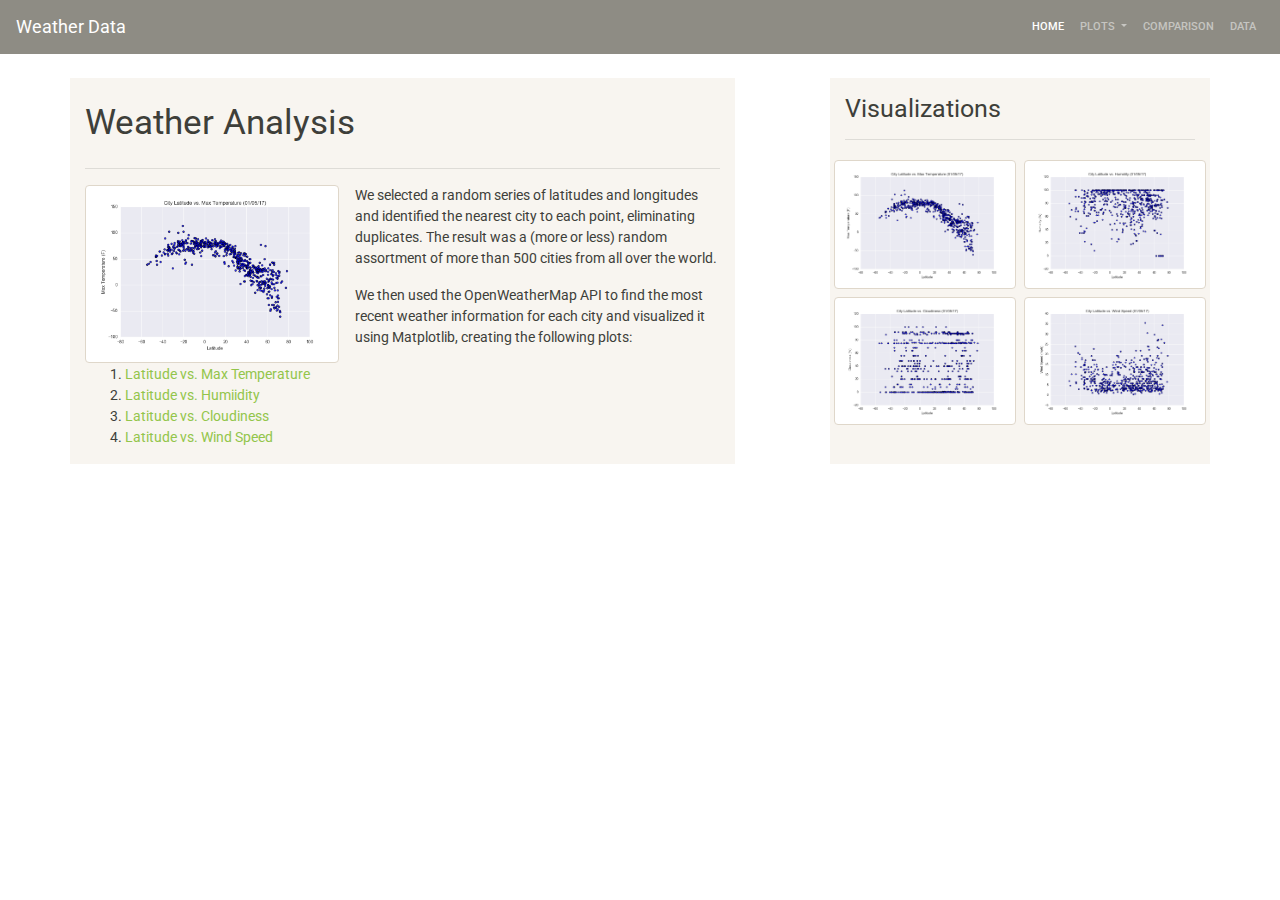
<file: index.html>
<!DOCTYPE html>
<html lang="en-us">

<head>

  <meta charset="UTF-8">
  <title>Weather Data</title>

  <!-- Import Bootswatch Sandstone Theme -->
  <link rel="stylesheet" href="bootstrap.css">

  <link rel="stylesheet" href="style.css">
</head>

<body>
    <nav class="navbar navbar-expand-lg navbar-dark bg-dark navbar-static-top">
            <a class="navbar-brand" href="index.html">Weather Data</a>
            <button class="navbar-toggler" type="button" data-toggle="collapse" data-target="#navbarColor02" aria-controls="navbarColor02" aria-expanded="false" aria-label="Toggle navigation">
                <span class="navbar-toggler-icon"></span>
            </button>

            <div class="collapse navbar-collapse" id="navbarColor02">
                <ul class="navbar-nav ml-auto">
                    <li class="nav-item active">
                        <a class="nav-link" href="index.html">Home <span class="sr-only">(current)</span></a>
                    </li>
                    <li class="nav-item dropdown">
                        <a class="nav-link dropdown-toggle" href="#" data-toggle="dropdown" id="plots">
                                Plots <span class="caret"></span></a>
                        <div class="dropdown-menu" aria-labelledby="plots">
                            <a class="dropdown-item" href="temp.html">Latitude vs. Max Temperature</a>
                            <a class="dropdown-item" href="humid.html">Latitude vs. Humidity</a>
                            <a class="dropdown-item" href="cloud.html">Latitude vs. Cloudiness</a>
                            <a class="dropdown-item" href="wind.html">Latitude vs. Wind Speed</a>
                        </div>

                    </li>
                    <li class="nav-item">
                        <a class="nav-link" href="comparison.html">Comparison</a>
                    </li>
                    <li class="nav-item">
                        <a class="nav-link" href="data.html">Data</a>
                    </li>
                </ul>
            </div>
        </nav>
    <div class="container">
 

        <div class="row">
            <div class="col-md-7 my-4 bg-light">
                <h1 class="my-4">Weather Analysis</h1>
                <hr>
                <img class="mr-3 float-left resize img-thumbnail img-responsive" src="assets/images/Fig1.png" alt="Latitude vs. Max Temperature">
                <p>We selected a random series of latitudes and longitudes and identified the nearest city to each point, eliminating duplicates. The result was a (more or less) random assortment of more than 500 cities from all over the world.</p>
                
                <p>We then used the OpenWeatherMap API to find the most recent weather information for each city and visualized it using Matplotlib, creating the following plots:</p>

                <ol>
                    <li><a href="temp.html">Latitude vs. Max Temperature</a></li>
                    <li><a href="humid.html">Latitude vs. Humiidity</a></li>
                    <li><a href="cloud.html">Latitude vs. Cloudiness</a></li>
                    <li><a href="wind.html">Latitude vs. Wind Speed</a></li>
                </ol>
                
            </div>
            <div class="col-md-1"></div>
            <div class="col-md-4 my-4 bg-light">
                <h3 class="my-3">Visualizations</h3>
                <hr>
                <div class="row">
                    <div class="col p-1">
                        <a href="temp.html">
                        <img class="img-thumbnail img-responsive" src="assets/images/Fig1.png" alt="Latitude vs. Max Temperature">
                        </a>
                    </div>
                    <div class="col p-1">
                        <a href="humid.html">
                        <img class="img-thumbnail img-responsive" src="assets/images/Fig2.png" alt="Latitude vs. Humidity">
                        </a>
                    </div>
                </div>
                <div class="row">
                    <div class="col p-1">
                        <a href="cloud.html">
                        <img class="img-thumbnail img-responsive" src="assets/images/Fig3.png" alt="Latitude vs. Cloudiness">
                        </a>
                    </div>
                    <div class="col p-1">
                        <a href="wind.html">
                        <img class="img-thumbnail img-responsive" src="assets/images/Fig4.png" alt="Latitude vs. Wind Speed">
                        </a>
                    </div>
                </div>
            </div>
        </div>

    </div>
    <script src="https://code.jquery.com/jquery-3.3.1.slim.min.js" integrity="sha384-q8i/X+965DzO0rT7abK41JStQIAqVgRVzpbzo5smXKp4YfRvH+8abtTE1Pi6jizo" crossorigin="anonymous"></script>
    <script src="https://cdnjs.cloudflare.com/ajax/libs/popper.js/1.14.7/umd/popper.min.js" integrity="sha384-UO2eT0CpHqdSJQ6hJty5KVphtPhzWj9WO1clHTMGa3JDZwrnQq4sF86dIHNDz0W1" crossorigin="anonymous"></script>
    <script src="https://stackpath.bootstrapcdn.com/bootstrap/4.3.1/js/bootstrap.min.js" integrity="sha384-JjSmVgyd0p3pXB1rRibZUAYoIIy6OrQ6VrjIEaFf/nJGzIxFDsf4x0xIM+B07jRM" crossorigin="anonymous"></script>
</body>
</file>
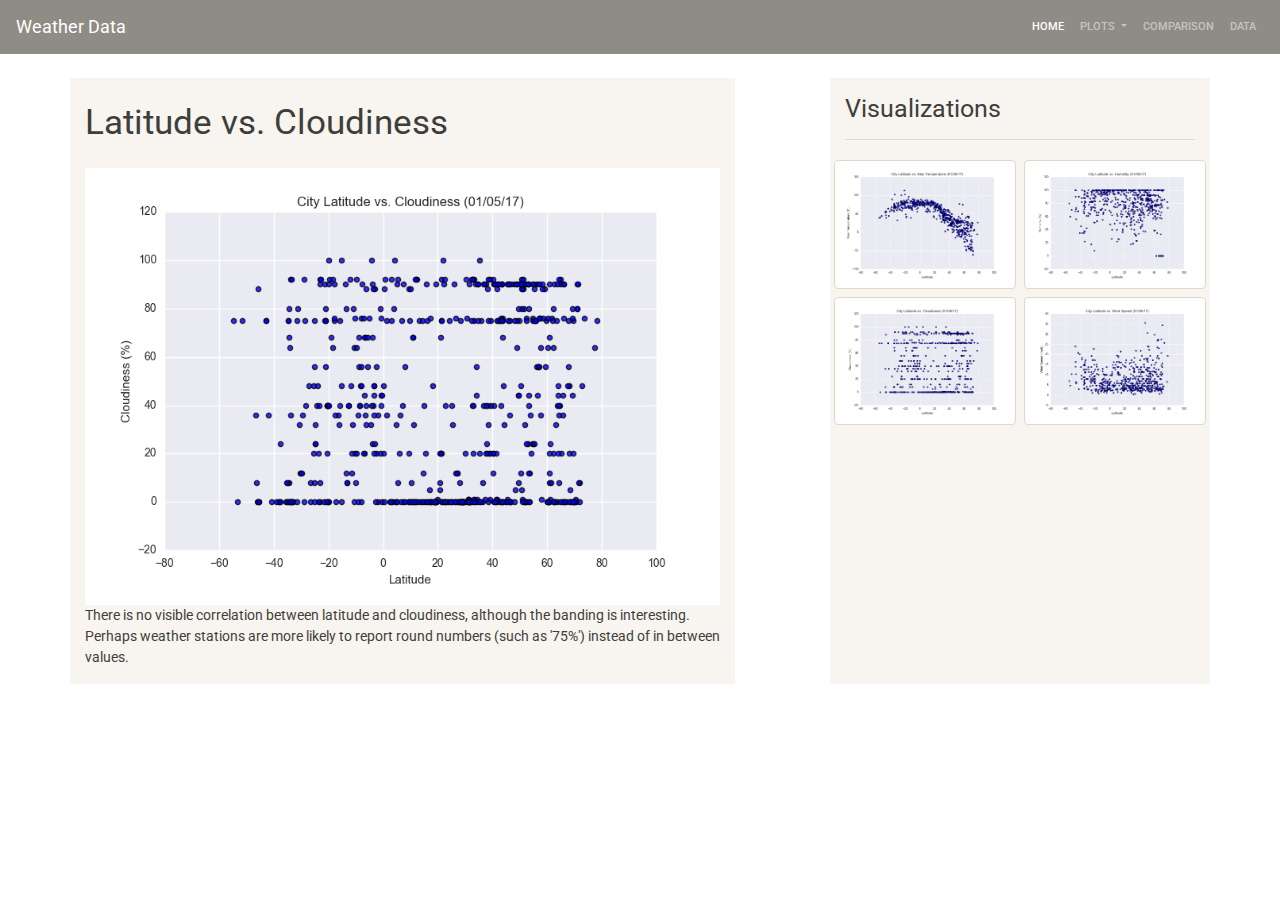
<file: cloud.html>
<!DOCTYPE html>
<html lang="en-us">

<head>

  <meta charset="UTF-8">
  <title>Latitude vs. Cloudiness</title>

  <!-- Import Bootswatch Sandstone Theme -->
  <link rel="stylesheet" href="bootstrap.css">

  <link rel="stylesheet" href="style.css">
</head>

<body>
    <nav class="navbar navbar-expand-lg navbar-dark bg-dark navbar-static-top">
        <a class="navbar-brand" href="index.html">Weather Data</a>
        <button class="navbar-toggler" type="button" data-toggle="collapse" data-target="#navbarColor02" aria-controls="navbarColor02" aria-expanded="false" aria-label="Toggle navigation">
            <span class="navbar-toggler-icon"></span>
        </button>

        <div class="collapse navbar-collapse" id="navbarColor02">
            <ul class="navbar-nav ml-auto">
                <li class="nav-item active">
                    <a class="nav-link" href="index.html">Home <span class="sr-only">(current)</span></a>
                </li>
                <li class="nav-item dropdown">
                    <a class="nav-link dropdown-toggle" href="#" data-toggle="dropdown" id="plots">
                            Plots <span class="caret"></span></a>
                    <div class="dropdown-menu" aria-labelledby="plots">
                        <a class="dropdown-item" href="temp.html">Latitude vs. Max Temperature</a>
                        <a class="dropdown-item" href="humid.html">Latitude vs. Humidity</a>
                        <a class="dropdown-item" href="cloud.html">Latitude vs. Cloudiness</a>
                        <a class="dropdown-item" href="wind.html">Latitude vs. Wind Speed</a>
                    </div>

                </li>
                <li class="nav-item">
                    <a class="nav-link" href="comparison.html">Comparison</a>
                </li>
                <li class="nav-item">
                    <a class="nav-link" href="data.html">Data</a>
                </li>
            </ul>
        </div>
    </nav>
        <div class="container">
            <div class="row">
                <div class="col-md-7 my-4 bg-light">
                    <h1 class="my-4">Latitude vs. Cloudiness</h1>
                    <img class="img-fluid" src="assets/images/Fig3.png" alt="Latitude vs. Cloudiness">
                    <p>There is no visible correlation between latitude and cloudiness, although the banding is interesting. Perhaps weather stations are more likely to report round numbers (such as '75%') instead of in between values.</p>
                </div>
                <div class="col-md-1"></div>
                <div class="col-md-4 my-4 bg-light">
                    <h3 class="my-3">Visualizations</h3>
                    <hr>
                    <div class="row">
                        <div class="col p-1">
                            <a href="temp.html">
                            <img class="img-thumbnail img-responsive" src="assets/images/Fig1.png" alt="Latitude vs. Max Temperature">
                            </a>
                        </div>
                        <div class="col p-1">
                            <a href="humid.html">
                            <img class="img-thumbnail img-responsive" src="assets/images/Fig2.png" alt="Latitude vs. Humidity">
                            </a>
                        </div>
                    </div>
                    <div class="row">
                        <div class="col p-1">
                            <a href="cloud.html">
                            <img class="img-thumbnail img-responsive" src="assets/images/Fig3.png" alt="Latitude vs. Cloudiness">
                            </a>
                        </div>
                        <div class="col p-1">
                            <a href="wind.html">
                            <img class="img-thumbnail img-responsive" src="assets/images/Fig4.png" alt="Latitude vs. Wind Speed">
                            </a>
                        </div>
                    </div>
                </div>
            </div>

        </div>

        <script src="https://code.jquery.com/jquery-3.3.1.slim.min.js" integrity="sha384-q8i/X+965DzO0rT7abK41JStQIAqVgRVzpbzo5smXKp4YfRvH+8abtTE1Pi6jizo" crossorigin="anonymous"></script>
        <script src="https://cdnjs.cloudflare.com/ajax/libs/popper.js/1.14.7/umd/popper.min.js" integrity="sha384-UO2eT0CpHqdSJQ6hJty5KVphtPhzWj9WO1clHTMGa3JDZwrnQq4sF86dIHNDz0W1" crossorigin="anonymous"></script>
        <script src="https://stackpath.bootstrapcdn.com/bootstrap/4.3.1/js/bootstrap.min.js" integrity="sha384-JjSmVgyd0p3pXB1rRibZUAYoIIy6OrQ6VrjIEaFf/nJGzIxFDsf4x0xIM+B07jRM" crossorigin="anonymous"></script> 
    </body>
</html>
</file>
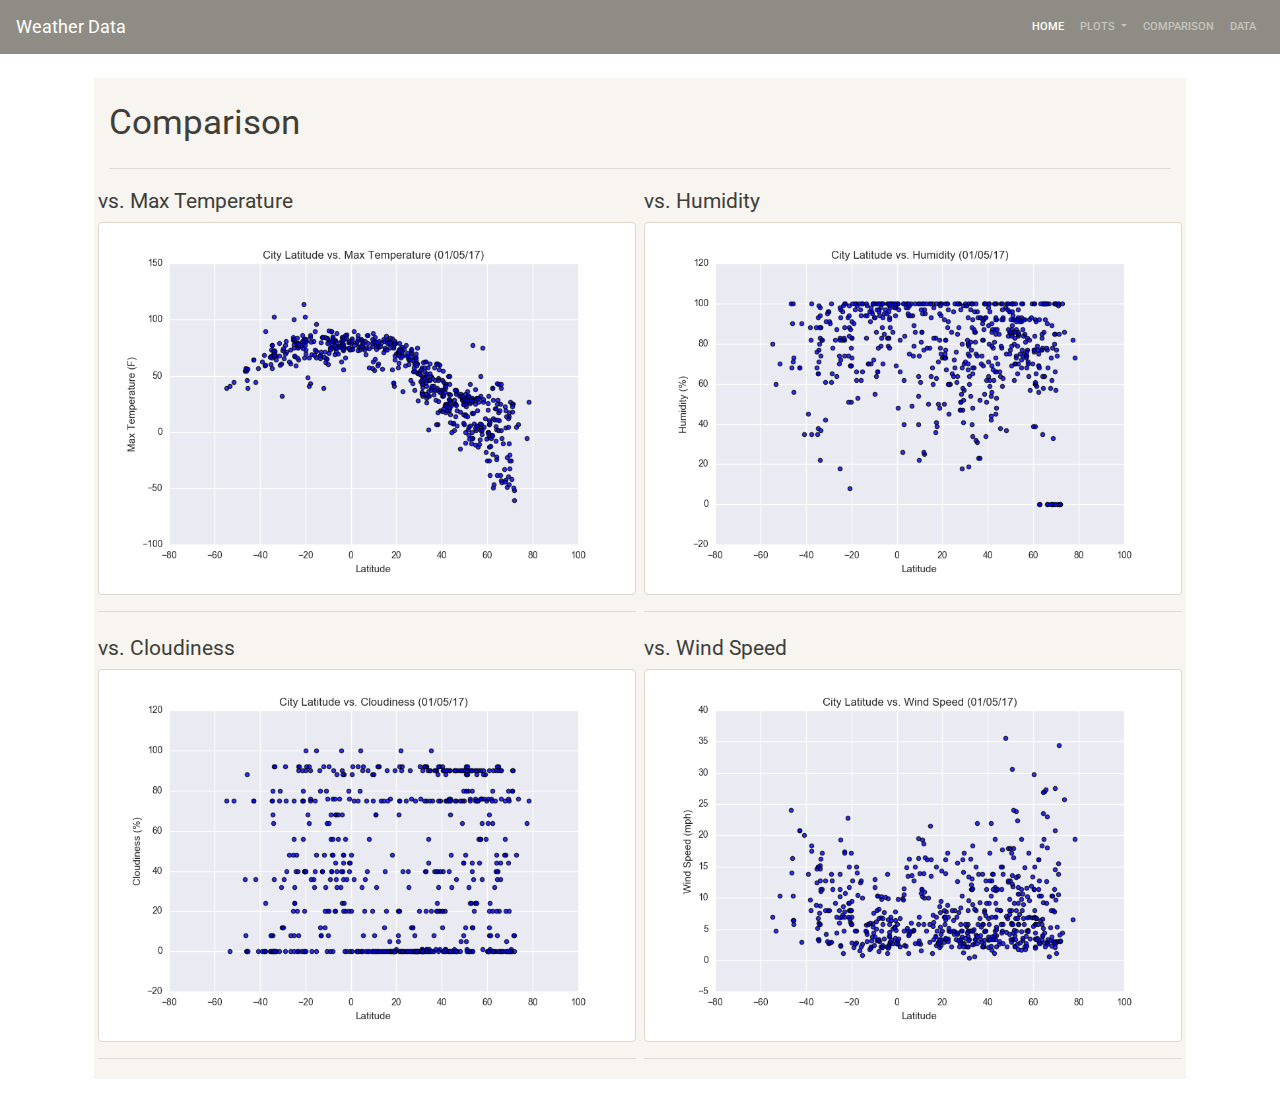
<file: comparison.html>
<!DOCTYPE html>
<html lang="en-us">

<head>

  <meta charset="UTF-8">
  <title>Comparison</title>

  <!-- Import Bootswatch Sandstone Theme -->
  <link rel="stylesheet" href="bootstrap.css">

  <link rel="stylesheet" href="style.css">
</head>

<body>
    <nav class="navbar navbar-expand-lg navbar-dark bg-dark navbar-static-top">
        <a class="navbar-brand" href="index.html">Weather Data</a>
        <button class="navbar-toggler" type="button" data-toggle="collapse" data-target="#navbarColor02" aria-controls="navbarColor02" aria-expanded="false" aria-label="Toggle navigation">
            <span class="navbar-toggler-icon"></span>
        </button>

        <div class="collapse navbar-collapse" id="navbarColor02">
            <ul class="navbar-nav ml-auto">
                <li class="nav-item active">
                    <a class="nav-link" href="index.html">Home <span class="sr-only">(current)</span></a>
                </li>
                <li class="nav-item dropdown">
                    <a class="nav-link dropdown-toggle" href="#" data-toggle="dropdown" id="plots">
                            Plots <span class="caret"></span></a>
                    <div class="dropdown-menu" aria-labelledby="plots">
                        <a class="dropdown-item" href="temp.html">Latitude vs. Max Temperature</a>
                        <a class="dropdown-item" href="humid.html">Latitude vs. Humidity</a>
                        <a class="dropdown-item" href="cloud.html">Latitude vs. Cloudiness</a>
                        <a class="dropdown-item" href="wind.html">Latitude vs. Wind Speed</a>
                    </div>

                </li>
                <li class="nav-item">
                    <a class="nav-link" href="comparison.html">Comparison</a>
                </li>
                <li class="nav-item">
                    <a class="nav-link" href="data.html">Data</a>
                </li>
            </ul>
        </div>
    </nav>
    <div class="container">
        <div class="row">
            <div class="col mx-4 my-4 bg-light">
                    <h1 class="my-4">Comparison</h1>
                    <hr>
                    <div class="row">
                        <div class="col-md-6 p-1">
                            <h4>vs. Max Temperature</h4>
                            <a href="temp.html">
                            <img class="img-thumbnail img-responsive" src="assets/images/Fig1.png" alt="Latitude vs. Max Temperature">
                            </a>
                            <hr>
                        </div>
                        <div class="col-md-6 p-1">
                            <h4>vs. Humidity</h4>
                            <a href="humid.html">
                            <img class="img-thumbnail img-responsive" src="assets/images/Fig2.png" alt="Latitude vs. Humidity">
                            </a>
                            <hr>
                        </div>
                    </div>
                    <div class="row">
                        <div class="col-md-6 p-1">
                            <h4>vs. Cloudiness</h4>
                            <a href="cloud.html">
                            <img class="img-thumbnail img-responsive" src="assets/images/Fig3.png" alt="Latitude vs. Cloudiness">
                            </a>
                            <hr>
                        </div>
                        <div class="col-md-6 p-1">
                            <h4>vs. Wind Speed</h4>
                            <a href="wind.html">
                            <img class="img-thumbnail img-responsive" src="assets/images/Fig4.png" alt="Latitude vs. Wind Speed">
                            </a>
                            <hr>
                        </div>
                    </div>
                </div>
            </div>
    </div>
        <script src="https://code.jquery.com/jquery-3.3.1.slim.min.js" integrity="sha384-q8i/X+965DzO0rT7abK41JStQIAqVgRVzpbzo5smXKp4YfRvH+8abtTE1Pi6jizo" crossorigin="anonymous"></script>
        <script src="https://cdnjs.cloudflare.com/ajax/libs/popper.js/1.14.7/umd/popper.min.js" integrity="sha384-UO2eT0CpHqdSJQ6hJty5KVphtPhzWj9WO1clHTMGa3JDZwrnQq4sF86dIHNDz0W1" crossorigin="anonymous"></script>
        <script src="https://stackpath.bootstrapcdn.com/bootstrap/4.3.1/js/bootstrap.min.js" integrity="sha384-JjSmVgyd0p3pXB1rRibZUAYoIIy6OrQ6VrjIEaFf/nJGzIxFDsf4x0xIM+B07jRM" crossorigin="anonymous"></script> 
    </body>
</html>
</file>
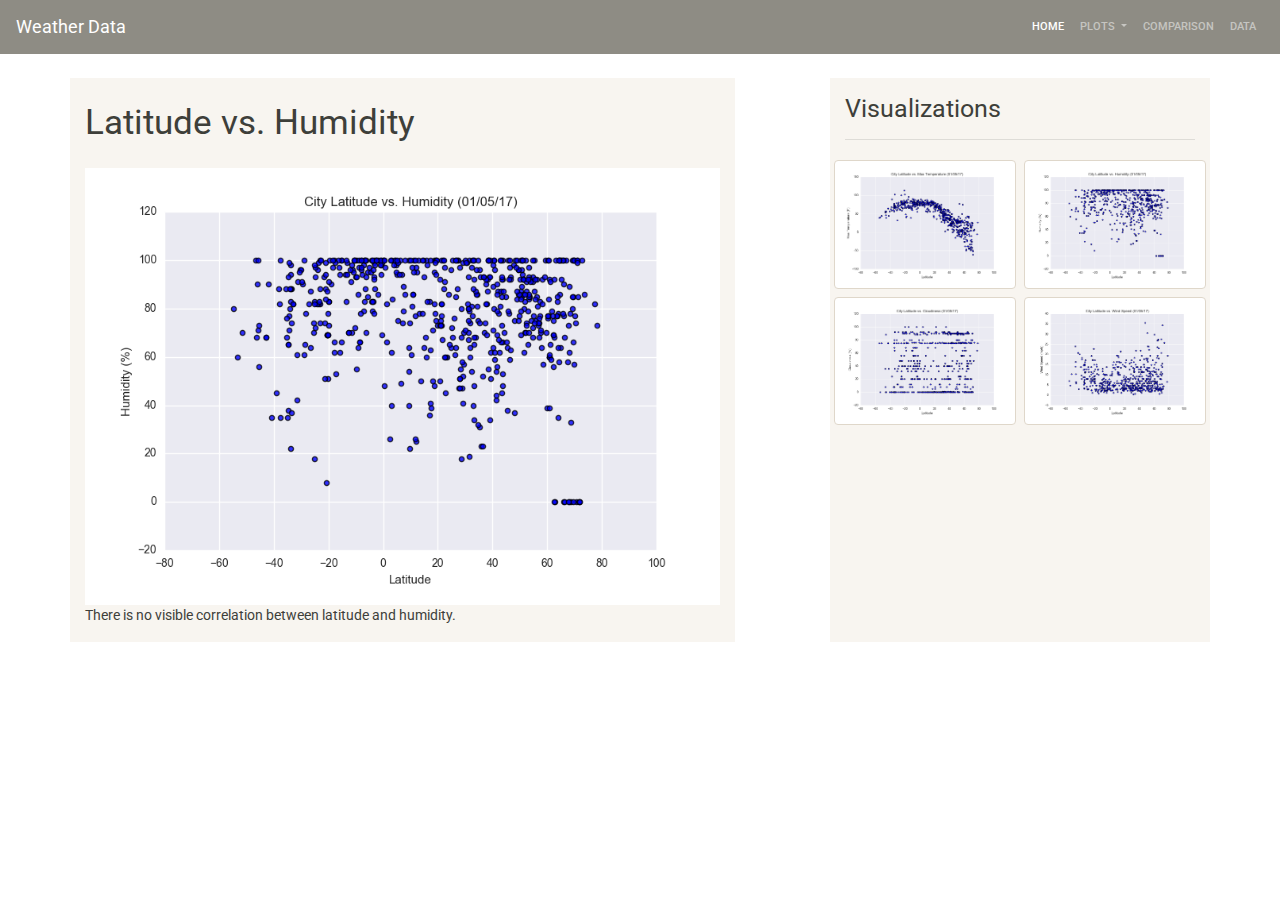
<file: humid.html>
<!DOCTYPE html>
<html lang="en-us">

<head>

  <meta charset="UTF-8">
  <title>Latitude vs. Humidity</title>

  <!-- Import Bootswatch Sandstone Theme -->
  <link rel="stylesheet" href="bootstrap.css">

  <link rel="stylesheet" href="style.css">
</head>

<body>
    <nav class="navbar navbar-expand-lg navbar-dark bg-dark navbar-static-top">
        <a class="navbar-brand" href="index.html">Weather Data</a>
        <button class="navbar-toggler" type="button" data-toggle="collapse" data-target="#navbarColor02" aria-controls="navbarColor02" aria-expanded="false" aria-label="Toggle navigation">
            <span class="navbar-toggler-icon"></span>
        </button>

        <div class="collapse navbar-collapse" id="navbarColor02">
            <ul class="navbar-nav ml-auto">
                <li class="nav-item active">
                    <a class="nav-link" href="index.html">Home <span class="sr-only">(current)</span></a>
                </li>
                <li class="nav-item dropdown">
                    <a class="nav-link dropdown-toggle" href="#" data-toggle="dropdown" id="plots">
                            Plots <span class="caret"></span></a>
                    <div class="dropdown-menu" aria-labelledby="plots">
                        <a class="dropdown-item" href="temp.html">Latitude vs. Max Temperature</a>
                        <a class="dropdown-item" href="humid.html">Latitude vs. Humidity</a>
                        <a class="dropdown-item" href="cloud.html">Latitude vs. Cloudiness</a>
                        <a class="dropdown-item" href="wind.html">Latitude vs. Wind Speed</a>
                    </div>

                </li>
                <li class="nav-item">
                    <a class="nav-link" href="comparison.html">Comparison</a>
                </li>
                <li class="nav-item">
                    <a class="nav-link" href="data.html">Data</a>
                </li>
            </ul>
        </div>
    </nav>
        <div class="container">
            <div class="row">
                <div class="col-md-7 my-4 bg-light">
                    <h1 class="my-4">Latitude vs. Humidity</h1>
                    <img class="img-fluid" src="assets/images/Fig2.png" alt="Latitude vs. Humidity">
                    <p>There is no visible correlation between latitude and humidity.</p>
                </div>
                <div class="col-md-1"></div>
                <div class="col-md-4 my-4 bg-light">
                    <h3 class="my-3">Visualizations</h3>
                    <hr>
                    <div class="row">
                        <div class="col p-1">
                            <a href="temp.html">
                            <img class="img-thumbnail img-responsive" src="assets/images/Fig1.png" alt="Latitude vs. Max Temperature">
                            </a>
                        </div>
                        <div class="col p-1">
                            <a href="humid.html">
                            <img class="img-thumbnail img-responsive" src="assets/images/Fig2.png" alt="Latitude vs. Humidity">
                            </a>
                        </div>
                    </div>
                    <div class="row">
                        <div class="col p-1">
                            <a href="cloud.html">
                            <img class="img-thumbnail img-responsive" src="assets/images/Fig3.png" alt="Latitude vs. Cloudiness">
                            </a>
                        </div>
                        <div class="col p-1">
                            <a href="wind.html">
                            <img class="img-thumbnail img-responsive" src="assets/images/Fig4.png" alt="Latitude vs. Wind Speed">
                            </a>
                        </div>
                    </div>
                </div>
            </div>

        </div>

        <script src="https://code.jquery.com/jquery-3.3.1.slim.min.js" integrity="sha384-q8i/X+965DzO0rT7abK41JStQIAqVgRVzpbzo5smXKp4YfRvH+8abtTE1Pi6jizo" crossorigin="anonymous"></script>
        <script src="https://cdnjs.cloudflare.com/ajax/libs/popper.js/1.14.7/umd/popper.min.js" integrity="sha384-UO2eT0CpHqdSJQ6hJty5KVphtPhzWj9WO1clHTMGa3JDZwrnQq4sF86dIHNDz0W1" crossorigin="anonymous"></script>
        <script src="https://stackpath.bootstrapcdn.com/bootstrap/4.3.1/js/bootstrap.min.js" integrity="sha384-JjSmVgyd0p3pXB1rRibZUAYoIIy6OrQ6VrjIEaFf/nJGzIxFDsf4x0xIM+B07jRM" crossorigin="anonymous"></script> 
    </body>
</html>
</file>
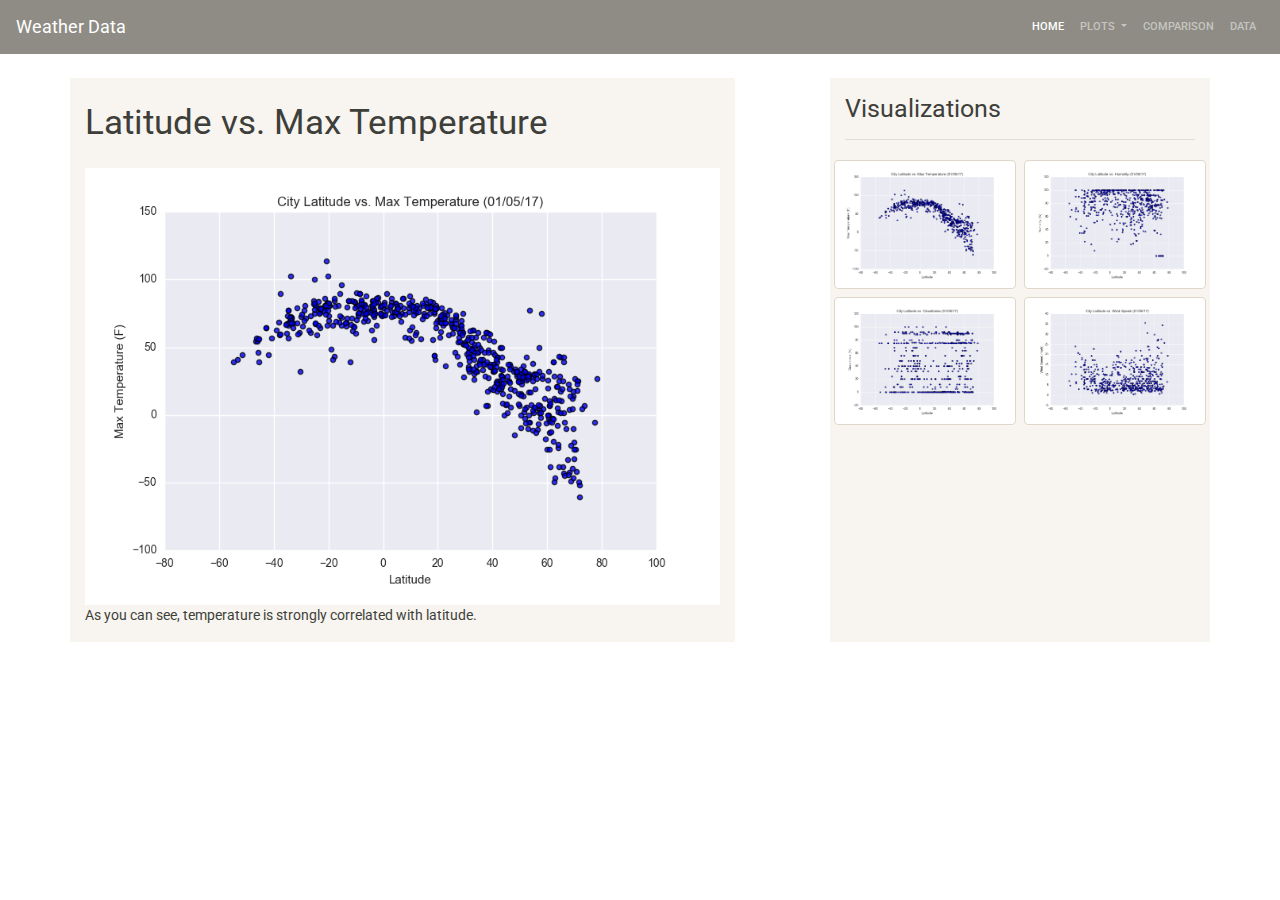
<file: temp.html>
<!DOCTYPE html>
<html lang="en-us">

<head>

  <meta charset="UTF-8">
  <title>Latitude vs. Max Temperature</title>

  <!-- Import Bootswatch Sandstone Theme -->
  <link rel="stylesheet" href="bootstrap.css">

  <link rel="stylesheet" href="style.css">
</head>

<body>
    <nav class="navbar navbar-expand-lg navbar-dark bg-dark navbar-static-top">
        <a class="navbar-brand" href="index.html">Weather Data</a>
        <button class="navbar-toggler" type="button" data-toggle="collapse" data-target="#navbarColor02" aria-controls="navbarColor02" aria-expanded="false" aria-label="Toggle navigation">
            <span class="navbar-toggler-icon"></span>
        </button>

        <div class="collapse navbar-collapse" id="navbarColor02">
            <ul class="navbar-nav ml-auto">
                <li class="nav-item active">
                    <a class="nav-link" href="index.html">Home <span class="sr-only">(current)</span></a>
                </li>
                <li class="nav-item dropdown">
                    <a class="nav-link dropdown-toggle" href="#" data-toggle="dropdown" id="plots">
                            Plots <span class="caret"></span></a>
                    <div class="dropdown-menu" aria-labelledby="plots">
                        <a class="dropdown-item" href="temp.html">Latitude vs. Max Temperature</a>
                        <a class="dropdown-item" href="humid.html">Latitude vs. Humidity</a>
                        <a class="dropdown-item" href="cloud.html">Latitude vs. Cloudiness</a>
                        <a class="dropdown-item" href="wind.html">Latitude vs. Wind Speed</a>
                    </div>

                </li>
                <li class="nav-item">
                    <a class="nav-link" href="comparison.html">Comparison</a>
                </li>
                <li class="nav-item">
                    <a class="nav-link" href="data.html">Data</a>
                </li>
            </ul>
        </div>
    </nav>
        <div class="container">
            <div class="row">
                <div class="col-md-7 my-4 bg-light">
                    <h1 class="my-4">Latitude vs. Max Temperature</h1>
                    <img class="img-fluid" src="assets/images/Fig1.png" alt="Latitude vs. Max Temperature">
                    <p>As you can see, temperature is strongly correlated with latitude.</p>
                </div>
                <div class="col-md-1"></div>
                <div class="col-md-4 my-4 bg-light">
                    <h3 class="my-3">Visualizations</h3>
                    <hr>
                    <div class="row">
                        <div class="col p-1">
                            <a href="temp.html">
                            <img class="img-thumbnail img-responsive" src="assets/images/Fig1.png" alt="Latitude vs. Mean Temperature">
                            </a>
                        </div>
                        <div class="col p-1">
                            <a href="humid.html">
                            <img class="img-thumbnail img-responsive" src="assets/images/Fig2.png" alt="Latitude vs. Humidity">
                            </a>
                        </div>
                    </div>
                    <div class="row">
                        <div class="col p-1">
                            <a href="cloud.html">
                            <img class="img-thumbnail img-responsive" src="assets/images/Fig3.png" alt="Latitude vs. Cloudiness">
                            </a>
                        </div>
                        <div class="col p-1">
                            <a href="wind.html">
                            <img class="img-thumbnail img-responsive" src="assets/images/Fig4.png" alt="Latitude vs. Wind Speed">
                            </a>
                        </div>
                    </div>
                </div>
            </div>

        </div>

        <script src="https://code.jquery.com/jquery-3.3.1.slim.min.js" integrity="sha384-q8i/X+965DzO0rT7abK41JStQIAqVgRVzpbzo5smXKp4YfRvH+8abtTE1Pi6jizo" crossorigin="anonymous"></script>
        <script src="https://cdnjs.cloudflare.com/ajax/libs/popper.js/1.14.7/umd/popper.min.js" integrity="sha384-UO2eT0CpHqdSJQ6hJty5KVphtPhzWj9WO1clHTMGa3JDZwrnQq4sF86dIHNDz0W1" crossorigin="anonymous"></script>
        <script src="https://stackpath.bootstrapcdn.com/bootstrap/4.3.1/js/bootstrap.min.js" integrity="sha384-JjSmVgyd0p3pXB1rRibZUAYoIIy6OrQ6VrjIEaFf/nJGzIxFDsf4x0xIM+B07jRM" crossorigin="anonymous"></script> 
    </body>
</html>
</file>
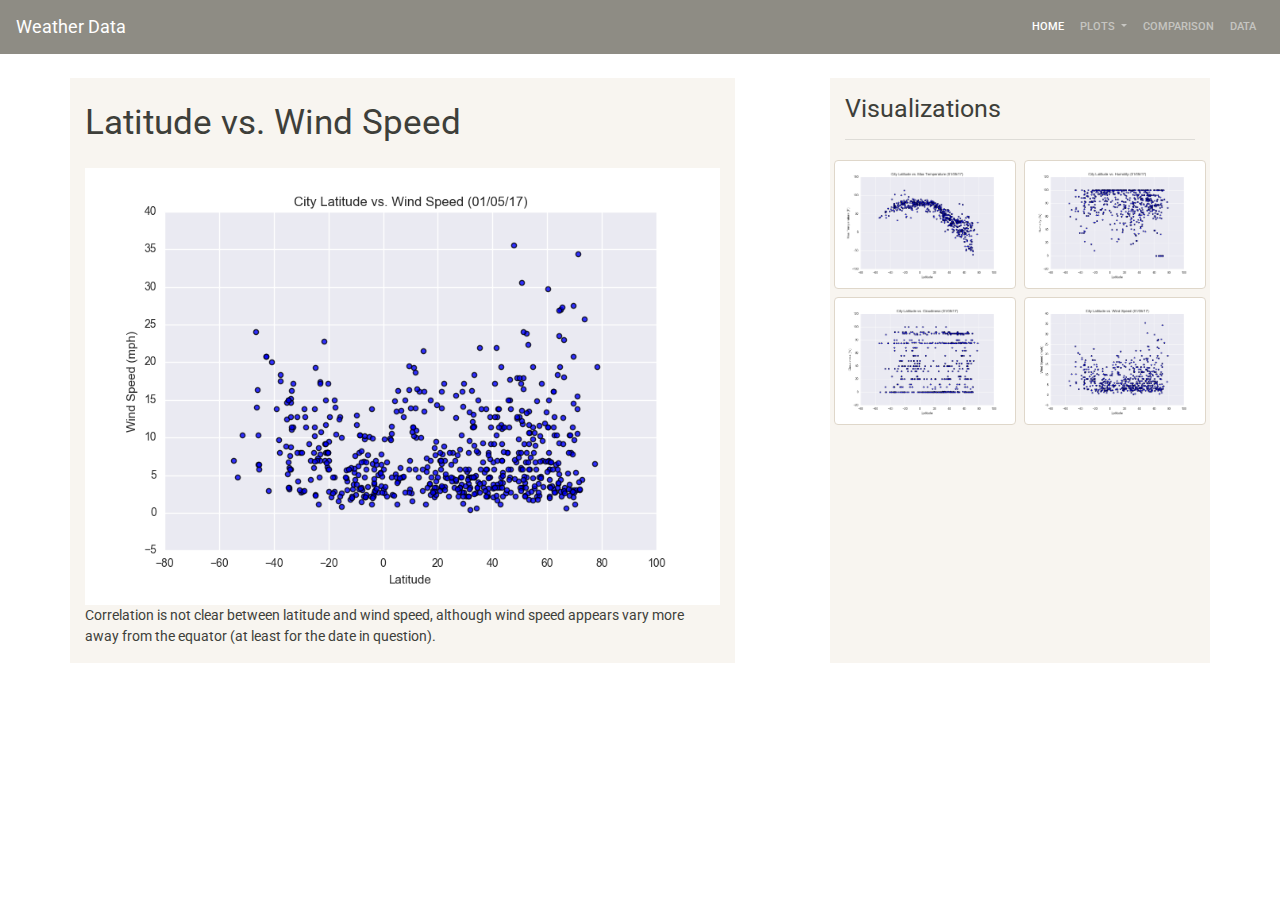
<file: wind.html>
<!DOCTYPE html>
<html lang="en-us">

<head>

  <meta charset="UTF-8">
  <title>Latitude vs. Wind Speed</title>

  <!-- Import Bootswatch Sandstone Theme -->
  <link rel="stylesheet" href="bootstrap.css">

  <link rel="stylesheet" href="style.css">
</head>

<body>
    <nav class="navbar navbar-expand-lg navbar-dark bg-dark navbar-static-top">
        <a class="navbar-brand" href="index.html">Weather Data</a>
        <button class="navbar-toggler" type="button" data-toggle="collapse" data-target="#navbarColor02" aria-controls="navbarColor02" aria-expanded="false" aria-label="Toggle navigation">
            <span class="navbar-toggler-icon"></span>
        </button>

        <div class="collapse navbar-collapse" id="navbarColor02">
            <ul class="navbar-nav ml-auto">
                <li class="nav-item active">
                    <a class="nav-link" href="index.html">Home <span class="sr-only">(current)</span></a>
                </li>
                <li class="nav-item dropdown">
                    <a class="nav-link dropdown-toggle" href="#" data-toggle="dropdown" id="plots">
                            Plots <span class="caret"></span></a>
                    <div class="dropdown-menu" aria-labelledby="plots">
                        <a class="dropdown-item" href="temp.html">Latitude vs. Max Temperature</a>
                        <a class="dropdown-item" href="humid.html">Latitude vs. Humidity</a>
                        <a class="dropdown-item" href="cloud.html">Latitude vs. Cloudiness</a>
                        <a class="dropdown-item" href="wind.html">Latitude vs. Wind Speed</a>
                    </div>

                </li>
                <li class="nav-item">
                    <a class="nav-link" href="comparison.html">Comparison</a>
                </li>
                <li class="nav-item">
                    <a class="nav-link" href="data.html">Data</a>
                </li>
            </ul>
        </div>
    </nav>
        <div class="container">
            <div class="row">
                <div class="col-md-7 my-4 bg-light">
                    <h1 class="my-4">Latitude vs. Wind Speed</h1>
                    <img class="img-fluid" src="assets/images/Fig4.png" alt="Latitude vs. Wind Speed">
                    <p>Correlation is not clear between latitude and wind speed, although wind speed appears vary more away from the equator (at least for the date in question).</p>
                </div>
                <div class="col-md-1"></div>
                <div class="col-md-4 my-4 bg-light">
                    <h3 class="my-3">Visualizations</h3>
                    <hr>
                    <div class="row">
                        <div class="col p-1">
                            <a href="temp.html">
                            <img class="img-thumbnail img-responsive" src="assets/images/Fig1.png" alt="Latitude vs. Max Temperature">
                            </a>
                        </div>
                        <div class="col p-1">
                            <a href="humid.html">
                            <img class="img-thumbnail img-responsive" src="assets/images/Fig2.png" alt="Latitude vs. Humidity">
                            </a>
                        </div>
                    </div>
                    <div class="row">
                        <div class="col p-1">
                            <a href="cloud.html">
                            <img class="img-thumbnail img-responsive" src="assets/images/Fig3.png" alt="Latitude vs. Cloudiness">
                            </a>
                        </div>
                        <div class="col p-1">
                            <a href="wind.html">
                            <img class="img-thumbnail img-responsive" src="assets/images/Fig4.png" alt="Latitude vs. Wind Speed">
                            </a>
                        </div>
                    </div>
                </div>
            </div>

        </div>

        <script src="https://code.jquery.com/jquery-3.3.1.slim.min.js" integrity="sha384-q8i/X+965DzO0rT7abK41JStQIAqVgRVzpbzo5smXKp4YfRvH+8abtTE1Pi6jizo" crossorigin="anonymous"></script>
        <script src="https://cdnjs.cloudflare.com/ajax/libs/popper.js/1.14.7/umd/popper.min.js" integrity="sha384-UO2eT0CpHqdSJQ6hJty5KVphtPhzWj9WO1clHTMGa3JDZwrnQq4sF86dIHNDz0W1" crossorigin="anonymous"></script>
        <script src="https://stackpath.bootstrapcdn.com/bootstrap/4.3.1/js/bootstrap.min.js" integrity="sha384-JjSmVgyd0p3pXB1rRibZUAYoIIy6OrQ6VrjIEaFf/nJGzIxFDsf4x0xIM+B07jRM" crossorigin="anonymous"></script> 
    </body>
</html>
</file>
<file: style.css>
img.resize {
    width: 40%;
    height: auto;
}
</file>
